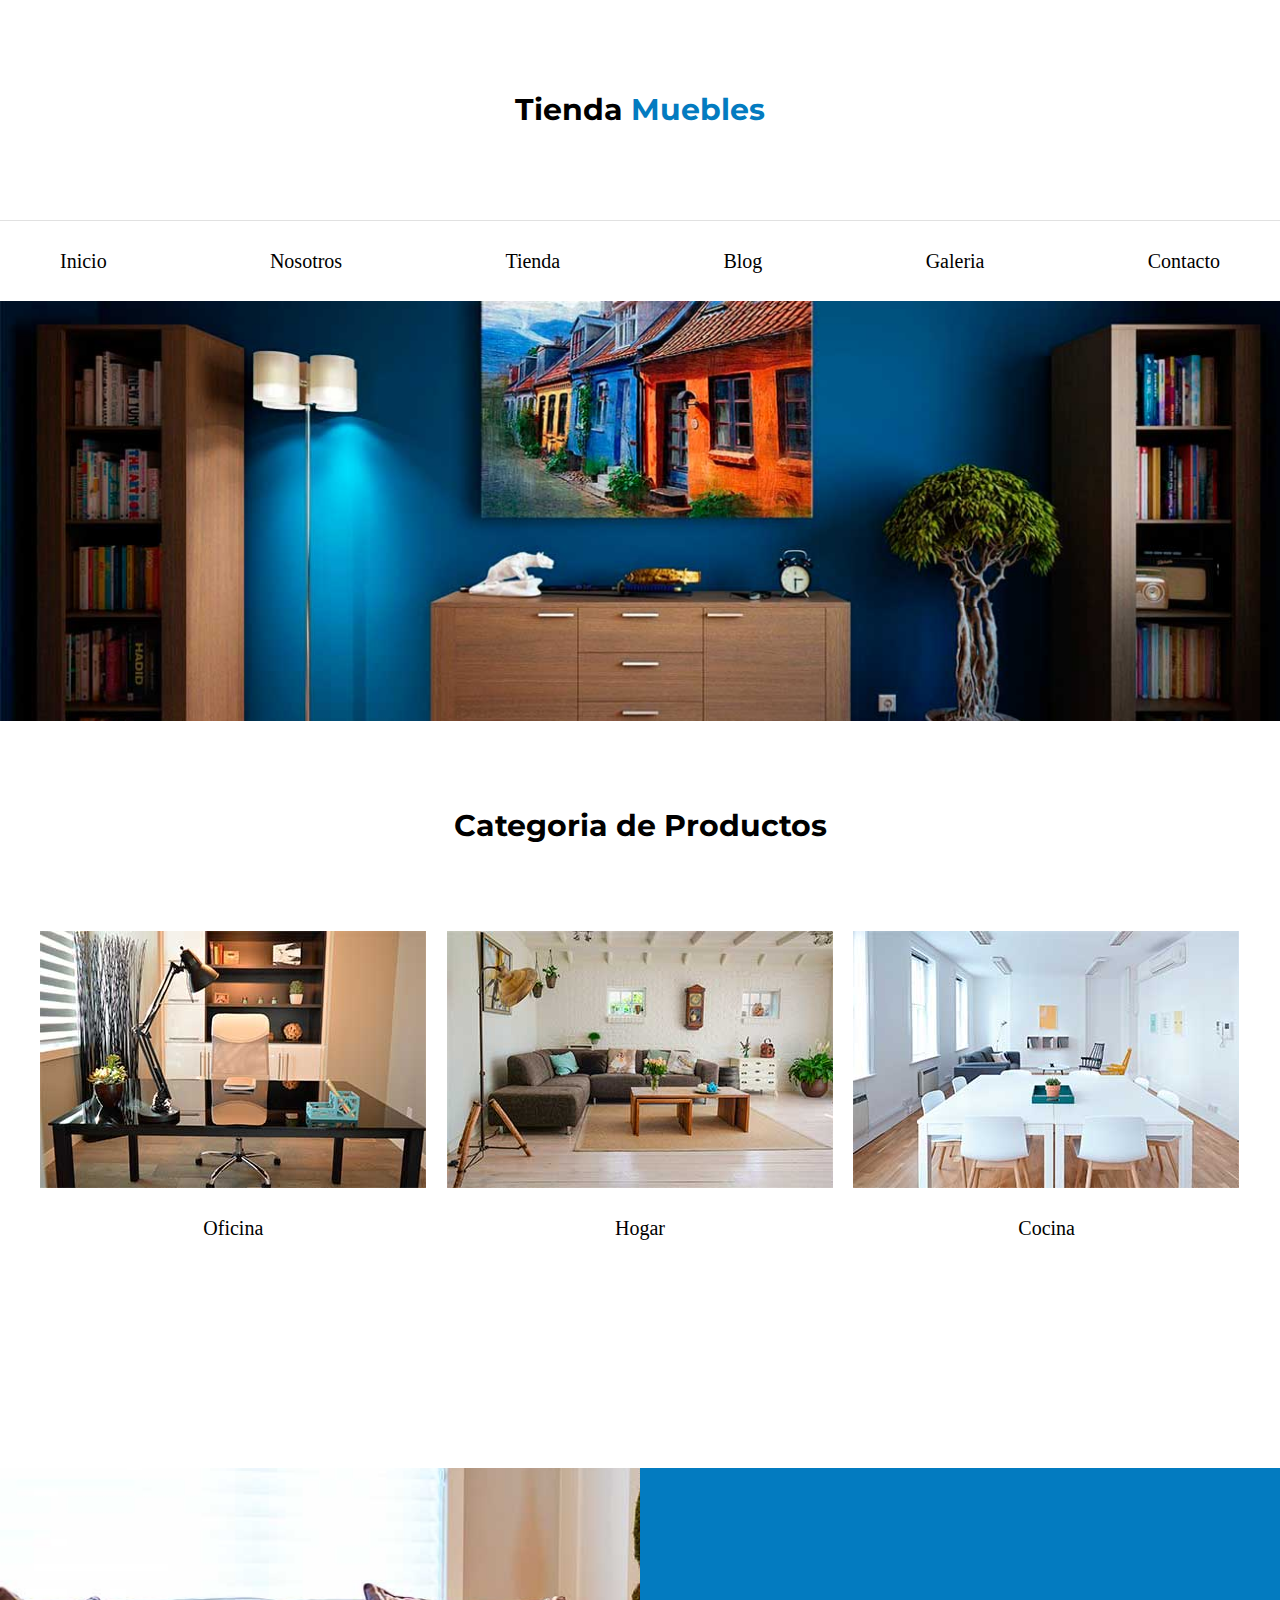
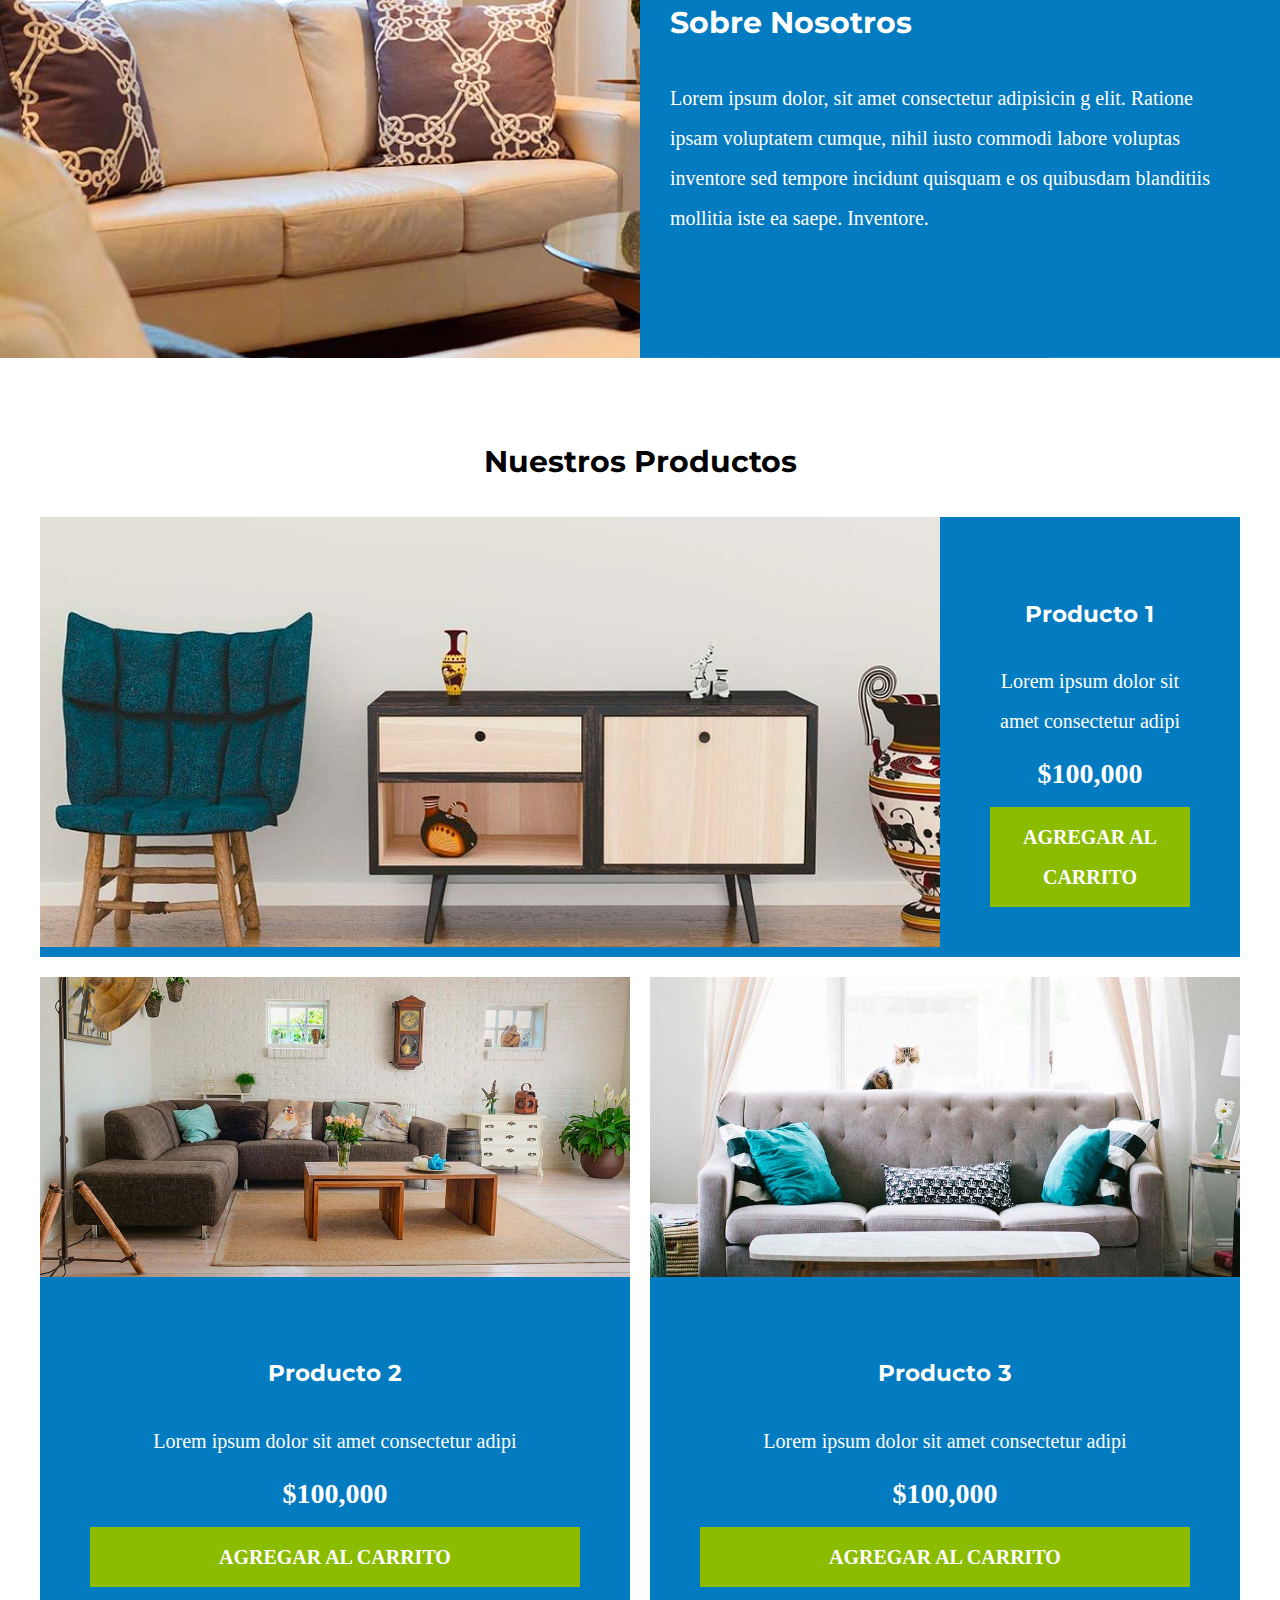
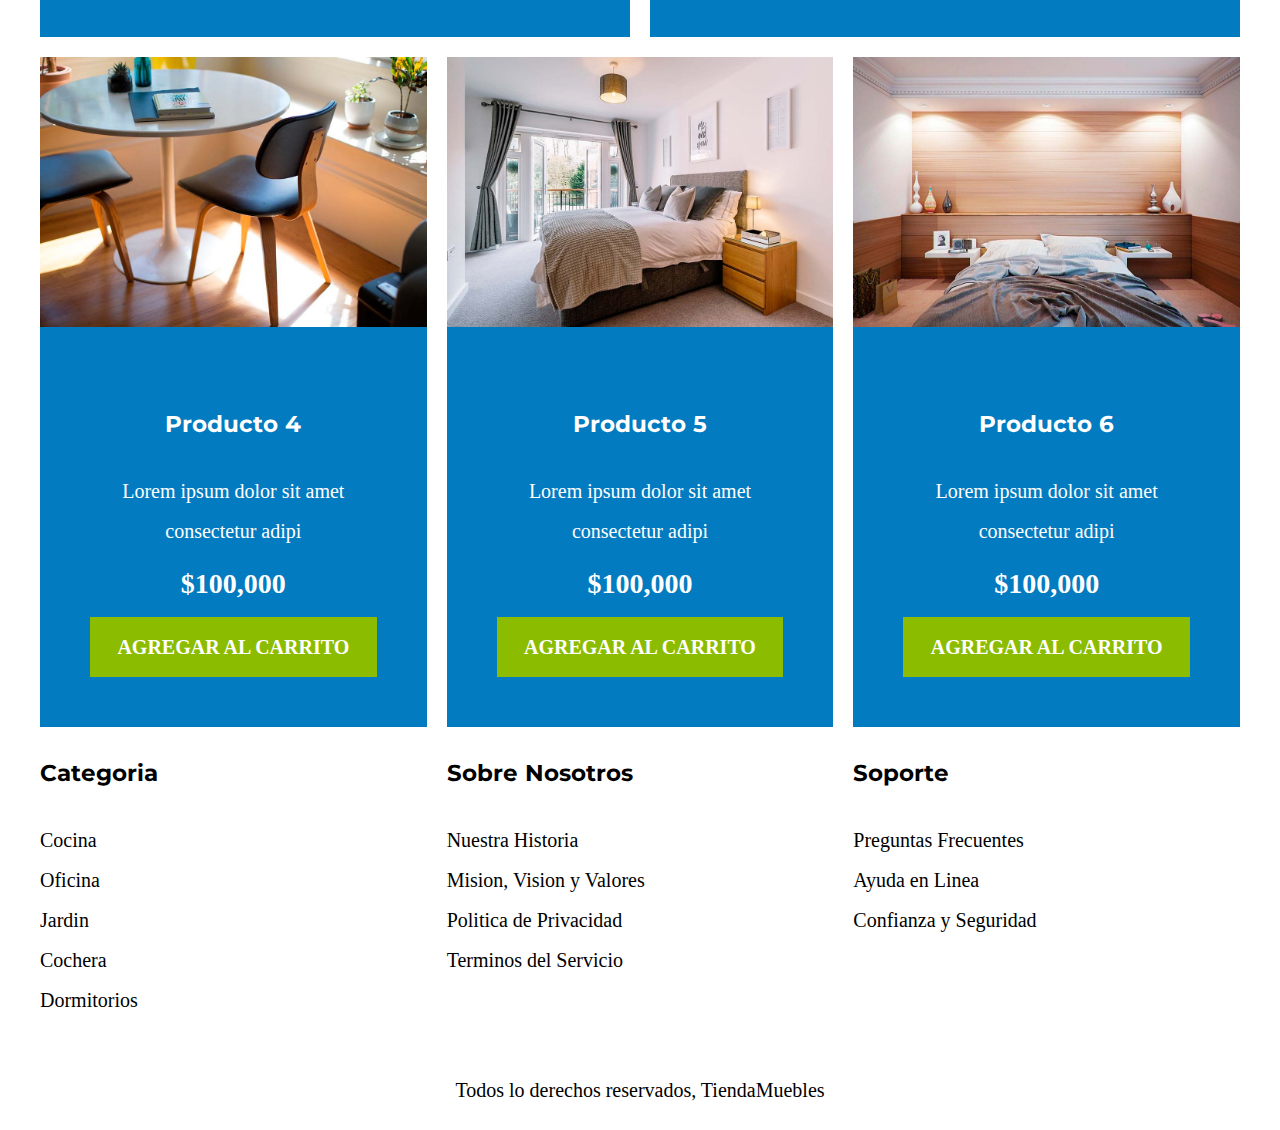
<file: index.html>
<!DOCTYPE html>
<html lang="es">
  <head>
    <meta charset="UTF-8" />
    <meta name="viewport" content="width=device-width, initial-scale=1.0" />
    <link rel="stylesheet" href="css/normalize.css">
    <link rel="preconnect" href="https://fonts.googleapis.com">
<link rel="preconnect" href="https://fonts.gstatic.com" crossorigin>
<link href="https://fonts.googleapis.com/css2?family=Concert+One&family=Montserrat:ital,wght@0,100..900;1,100..900&display=swap" rel="stylesheet">
    <link rel="stylesheet" href="css/style.css" />
    <title>Ecommerce - Home</title>
  </head>
  <body>
    <header>
      <h1 class="nombre-sitio">Tienda <span>Muebles</span></h1>
    </header>

    <div class="contenedor-nav">
    <nav class="navegacion-principal contenedor">
      <a href="index.html">Inicio</a>
      <a href="Nosotros.html">Nosotros</a>
      <a href="Tienda.html">Tienda</a>
      <a href="Blog.html">Blog</a>
      <a href="Galeria.html">Galeria</a>
      <a href="Contacto.html">Contacto</a>
    </nav>

    <div>


    <div class="hero"></div>


    <section class="contenedor categorias">
      <h2>Categoria de Productos</h2>


      <div class="listado-cat">
      <div class="categoria">
        <img src="img/categoria1.jpg" alt="imagen categoria" />
        <a href="#">Oficina</a>
      </div>

      <div class="categoria">
        <img src="img/categoria2.jpg" alt="imagen categoria" />
        <a href="#">Hogar</a>
      </div>

      <div class="categoria">
        <img src="img/categoria3.jpg" alt="imagen categoria" />
        <a href="#">Cocina</a>
      </div>
    </div>
    </section>

    <section class="sobre-nosotros">
      <div class="contenedor sobre-nosotros-grid">
        <div class="texto-nosotros">
        <h2>Sobre Nosotros</h2>
        <p>
          Lorem ipsum dolor, sit amet consectetur adipisicin g elit. Ratione
          ipsam voluptatem cumque, nihil iusto commodi labore voluptas inventore
          sed tempore incidunt quisquam e os quibusdam blanditiis mollitia iste
          ea saepe. Inventore.
        </p>
      </div>
      </div>
    </section>

    <main class="contenido-principal contenedor text-center">
      <h2>Nuestros Productos</h2>

      <div class="listado-productos">
         <div class="productos">
          <img src="img/producto1.jpg" alt="imagen producto" />
        <div class="texto-producto">
          <h3>Producto 1</h3>
          <p>Lorem ipsum dolor sit amet consectetur adipi</p>
          <p class="precio">$100,000</p>
          <a class="btn btn-hover" href="">Agregar al Carrito</a>
        </div>
        </div>
     
      
        <div class="productos">
          <img src="img/producto2.jpg" alt="imagen producto" />
        <div class="texto-producto">
          <h3>Producto 2</h3>
          <p>Lorem ipsum dolor sit amet consectetur adipi</p>
          <p class="precio">$100,000</p>
          <a class="btn btn-hover"  href="">Agregar al Carrito</a>
        </div>
      </div>

      
        <div class="productos">
          <img src="img/producto3.jpg" alt="imagen producto" />
        <div class="texto-producto">
          <h3>Producto 3</h3>
          <p>Lorem ipsum dolor sit amet consectetur adipi</p>
          <p class="precio">$100,000</p>
          <a class="btn btn-hover"  href="">Agregar al Carrito</a>
        </div>
      </div>

      
        <div class="productos">
          <img src="img/producto4.jpg" alt="imagen producto" />
      
        <div class="texto-producto">
          <h3>Producto 4</h3>
          <p>Lorem ipsum dolor sit amet consectetur adipi</p>
          <p class="precio">$100,000</p>
          <a class="btn btn-hover"  href="">Agregar al Carrito</a>
        </div>
      </div>

      
        <div class="productos">
          <img src="img/producto5.jpg" alt="imagen producto" />
        
        <div class="texto-producto">
          <h3>Producto 5</h3>
          <p>Lorem ipsum dolor sit amet consectetur adipi</p>
          <p class="precio">$100,000</p>
          <a class="btn btn-hover"  href="">Agregar al Carrito</a>
        </div>
      </div>

      
        <div class="productos">
          <img src="img/producto6.jpg" alt="imagen producto" />
        <div class="texto-producto">
          <h3>Producto 6</h3>
          <p>Lorem ipsum dolor sit amet consectetur adipi</p>
          <p class="precio">$100,000</p>
          <a class="btn btn-hover"  href="">Agregar al Carrito</a>
        </div>
      </div>
      </div>

    </main>

    <footer class="size-footer">
      <div class="grid-footer contenedor">
        <div>
          <h3>Categoria</h3>

          <nav class="footer-menu">
            <a href="">Cocina</a>
            <a href="">Oficina</a>
            <a href="">Jardin</a>
            <a href="">Cochera</a>
            <a href="">Dormitorios</a>
          </nav>
        </div>

        <div class="footeraling">
          <h3>Sobre Nosotros</h3>
          <nav class="footer-menu">
            <a href="">Nuestra Historia</a>
            <a href="">Mision, Vision y Valores</a>
            <a href="">Politica de Privacidad</a>
            <a href="">Terminos del Servicio</a>
          </nav>
        </div>

        <div>
          <h3>Soporte</h3>
          <nav class="footer-menu">
            <a href="">Preguntas Frecuentes</a>
            <a href="">Ayuda en Linea</a>
            <a href="">Confianza y Seguridad</a>
          </nav>
        </div>
      </div> 
      <p class="copyright">Todos lo derechos reservados, TiendaMuebles</p>
    </footer>
  </body>
</html>
</file>
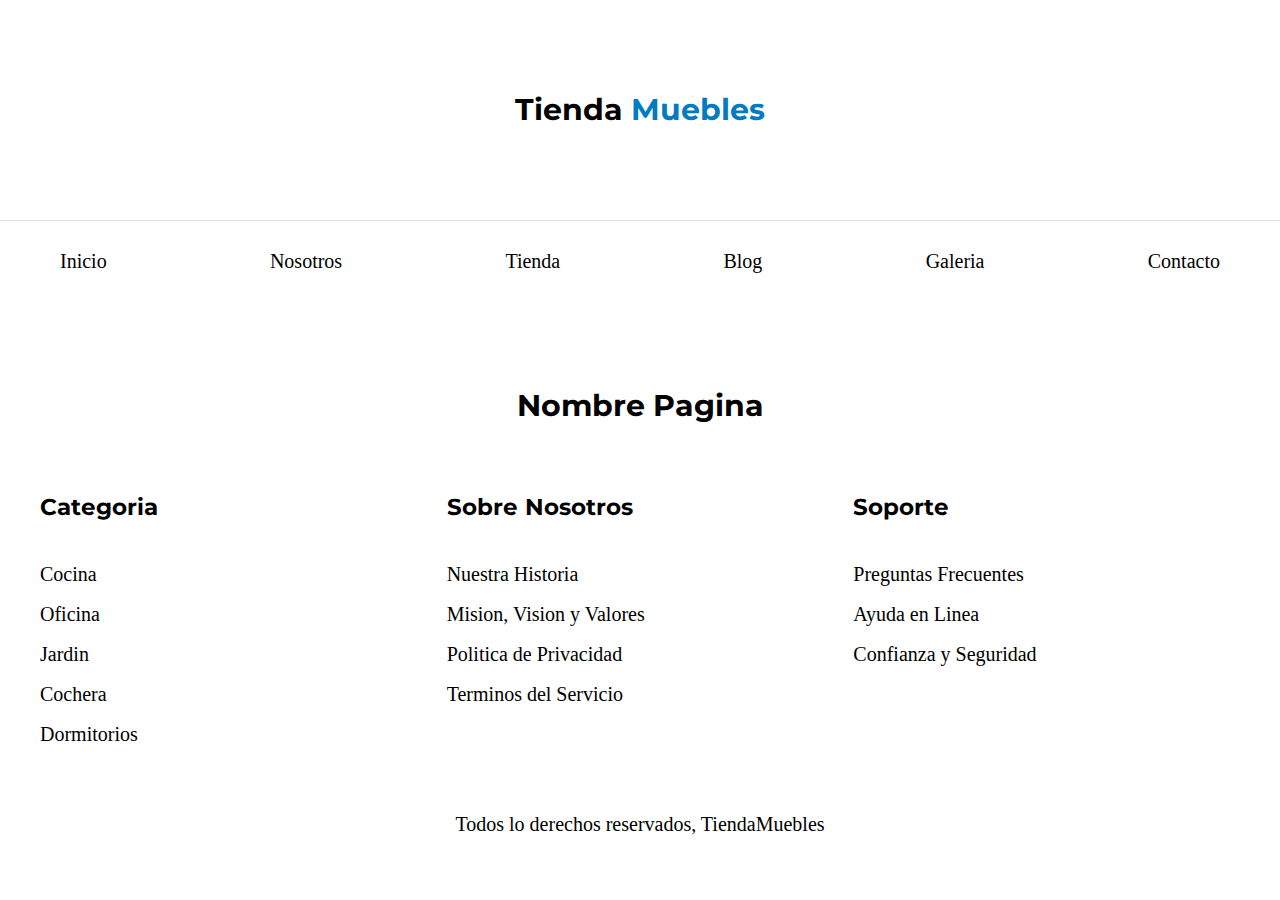
<file: base.html>
<!DOCTYPE html>
<html lang="es">
  <head>
    <meta charset="UTF-8" />
    <meta name="viewport" content="width=device-width, initial-scale=1.0" />
    <link rel="stylesheet" href="css/normalize.css">
    <link rel="preconnect" href="https://fonts.googleapis.com">
<link rel="preconnect" href="https://fonts.gstatic.com" crossorigin>
<link href="https://fonts.googleapis.com/css2?family=Concert+One&family=Montserrat:ital,wght@0,100..900;1,100..900&display=swap" rel="stylesheet">
    <link rel="stylesheet" href="css/style.css" />
    <title>Ecommerce</title>
  </head>
  <body>
    <header>
      <h1 class="nombre-sitio">Tienda <span>Muebles</span></h1>
    </header>

    <div class="contenedor-nav">
    <nav class="navegacion-principal contenedor">
      <a href="index.html">Inicio</a>
      <a href="Nosotros.html">Nosotros</a>
      <a href="Tienda.html">Tienda</a>
      <a href="Blog.html">Blog</a>
      <a href="Galeria.html">Galeria</a>
      <a href="Contacto.html">Contacto</a>
    </nav>

    <div>

    <main class="contenido-principal contenedor text-center">
      <h2 class="text-center">Nombre Pagina</h2>

    </main>

    <footer class="size-footer">
      <div class="grid-footer contenedor">
        <div>
          <h3>Categoria</h3>

          <nav class="footer-menu">
            <a href="">Cocina</a>
            <a href="">Oficina</a>
            <a href="">Jardin</a>
            <a href="">Cochera</a>
            <a href="">Dormitorios</a>
          </nav>
        </div>

        <div class="footeraling">
          <h3>Sobre Nosotros</h3>
          <nav class="footer-menu">
            <a href="">Nuestra Historia</a>
            <a href="">Mision, Vision y Valores</a>
            <a href="">Politica de Privacidad</a>
            <a href="">Terminos del Servicio</a>
          </nav>
        </div>

        <div>
          <h3>Soporte</h3>
          <nav class="footer-menu">
            <a href="">Preguntas Frecuentes</a>
            <a href="">Ayuda en Linea</a>
            <a href="">Confianza y Seguridad</a>
          </nav>
        </div>
      </div> 
      <p class="copyright">Todos lo derechos reservados, TiendaMuebles</p>
    </footer>
  </body>
</html>
</file>
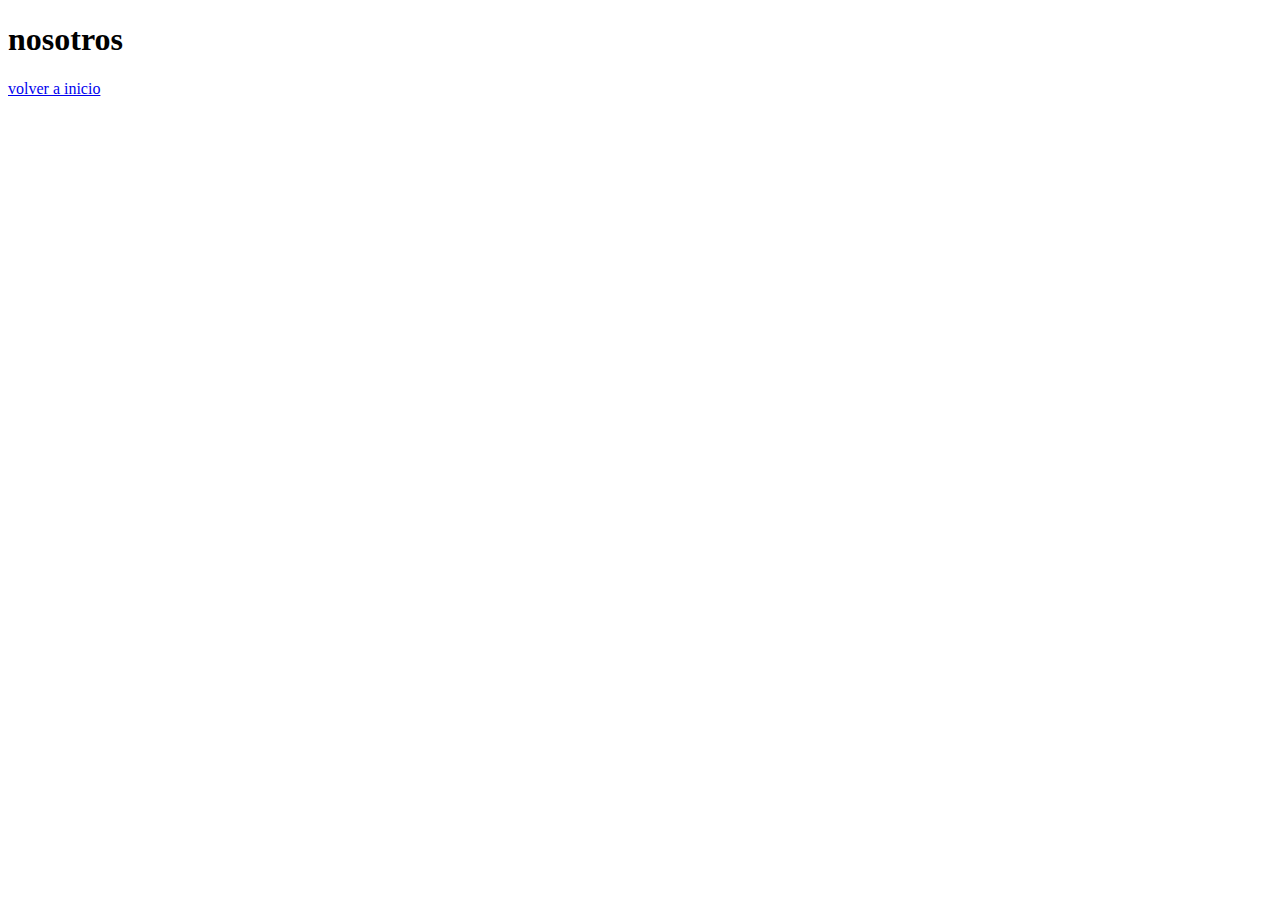
<file: nosotros.html>
<!DOCTYPE html>
<html lang="en">
<head>
    <meta charset="UTF-8">
    <meta name="viewport" content="width=device-width, initial-scale=1.0">
    <title>Document</title>
</head>
<body>

    <h1>nosotros</h1>

    <a href="index.html">volver a inicio</a>
    
</body>
</html>
</file>
<file: css/style.css>
html{

    box-sizing: border-box;
    font-size: 62.5%;

}
*, *:before, *::after{

    box-sizing: inherit;


}

body{
    font-family: "Marko One", serif;
    line-height: 2;

    font-size: 2rem;
}



.text-center{
    text-align: center;
}

h1, h2, h3{



    font-family: "Montserrat", serif;

}
.navegacion a{

text-transform: uppercase;
font-weight: bold;
text-decoration: none;


}


img{
    max-width: 100%;
    display: block ;
}
.contenedor{
    max-width: 120rem;
    margin: 0 auto;
}

.contenedor-nav{

    border-top: 0.03rem solid #e1e1e1;

}

span{
    color: #037bc0;
}


/* Globales*/

.btn{

    
    background-color: #8cbc00;
    display: block;
    color: #fff;
    text-transform: uppercase;
    font-weight: 900;
    padding: 1rem;
    transition: background-color .3s ease-out;

}

.btn-hover:hover{


    background-color: #769c02;


}

a{

text-decoration: none;
color: #000;

}

/**header y navegacion**/
.nombre-sitio{


margin-top: 8rem;
margin-bottom: 8rem;
text-align: center;

font-size: 3rem;

}

.navegacion-principal{

   
    display: flex;
    padding:2rem;
    flex-direction: row;
    justify-content: space-between;

    
}

.hero{

    background-image: url(../img/principal.jpg);
    background-repeat: no-repeat;
    background-size: cover;
    background-position:center center;
    height: 42rem;
}


/*** listado cateforia**/

.listado-cat{

    display: grid;
    grid-template-columns: repeat(3, 1fr);
    gap: 2rem;




}

.categorias{

    padding-top: 5rem;
    

}

.categorias h2{

    text-align: center;
    padding-bottom: 5rem;


}

.categoria a{

    text-align: center;
    display: block;
    padding: 2rem;
    font-size: 2rem;
}

.categoria a:hover{

    background-color: #037bc0;
    color: #fff;
    border-bottom-right-radius: 1rem;

}

.sobre-nosotros{

    background-image: linear-gradient( to right,  transparent 50%, #037bc0 50%, #037bc0 100%), url("../img/nosotros.jpg");

    padding: 10rem 0;
    background-position: left center;
    background-repeat: no-repeat;
    background-size: 100%, 105rem;
    margin-top: 20rem;

}

.sobre-nosotros-grid{

    display: grid;
    grid-template-columns: repeat(2, 1fr);
    column-gap: 6rem;
     

}

.texto-nosotros{

    grid-column: 2 / 3;
    color: #fff ;

}

.contenido-principal{

    padding-top: 5rem;

}

.productos{

    background-color: #037bc0;
}

.texto-producto{


                          
    text-align: center;
    color: #fff;
    padding: 5rem;
    

}

.texto-producto p{

    margin: 0 0 .5rem 0;

}

.texto-producto a{


    color: #fff;

}

.precio{

    font-size: 2.8rem;
    font-weight: 900;
}



.productos img:hover {
    transform: scale(.8);
}

.productos img{

    transition: transform .3s ease-out;

}

.listado-productos{

    display: grid;
    grid-template-columns: repeat(6, 1fr);
    gap: 2rem 2rem;
}

.productos:nth-child(1){
  
    grid-column-start: 1;
    grid-column-end: 7;
    display: grid;

    grid-template-columns: 3fr 1fr;

}
.productos:nth-child(1) img {

    height: 43rem;
    width: 100%;
    object-fit: cover;
}
  

.productos:nth-child(2){

    grid-column-start: 1;
    grid-column-end: 4;

}

.productos:nth-child(2) img,
.productos:nth-child(3) img
{

    height: 30rem;
    width: 100%;
    object-fit: cover;

}

.productos:nth-child(3){

    grid-column-start: 4;
    grid-column-end: 7;



}



.productos:nth-child(4){

    grid-column-start: 1;
    grid-column-end: 3;



}

.productos:nth-child(5){

    grid-column-start: 3;
    grid-column-end: 5;



}

.productos:nth-child(6){

    grid-column-start: 5;
    grid-column-end: 7;



}

/*** Display inline y block **/

/** footer**/



.site-footer{

    border-top: 1px solid #e1e1e1;
    margin-top: 5rem;
    padding-top: 5rem;

}

.site-footer h3{

    margin-bottom: 0.5rem;
}

.grid-footer{

    display: grid;
    grid-template-columns:1fr 1fr 1fr;
    gap: 2rem;


}

.footer-menu a{

    display: block;
}

.copyright{

    margin-top: 5rem;
    text-align: center;

}

/**nosotros **/

.contenido-nosotros{

    display: grid;
    grid-template-columns: 1fr 2fr;
    column-gap: 4rem;
    grid-template-columns: repeat(auto-fit, minmax(25rem, 1));


}

.informacion-nosotros{

    display: flex;
    flex-direction: column;
    justify-content: center;
}
</file>
